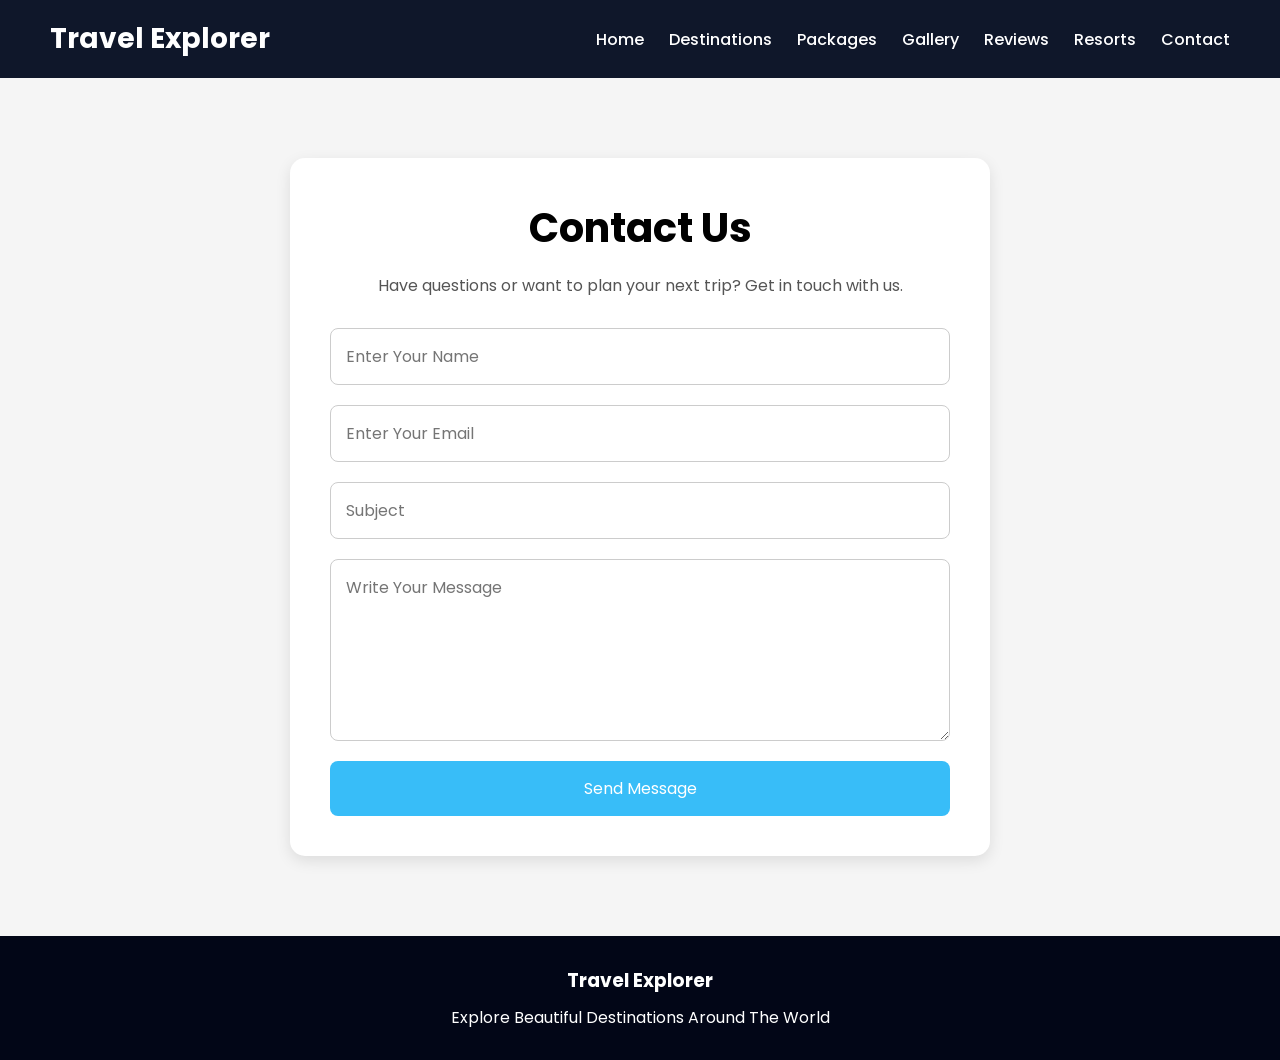
<file: contact.html>
<!DOCTYPE html>
<html lang="en">

<head>

    <meta charset="UTF-8">

    <meta name="viewport"
        content="width=device-width, initial-scale=1.0">

    <title>Contact Us</title>

    <link rel="stylesheet" href="style.css">

    <link rel="preconnect"
        href="https://fonts.googleapis.com">

    <link rel="preconnect"
        href="https://fonts.gstatic.com"
        crossorigin>

    <link href="https://fonts.googleapis.com/css2?family=Poppins:wght@300;400;500;600;700&display=swap"
        rel="stylesheet">

</head>

<body>

    <!-- Navbar -->

    <header>

        <nav class="navbar">

            <div class="logo">
                <h2>Travel Explorer</h2>
            </div>

            <ul class="nav-links">

                <li><a href="index.html">Home</a></li>

                <li><a href="destinations.html">Destinations</a></li>

                <li><a href="packages.html">Packages</a></li>

                <li><a href="gallery.html">Gallery</a></li>
                <li><a href="Reviews.html">Reviews</a></li>
                <li><a href="resorts.html">Resorts</a></li>

                <li><a href="contact.html">Contact</a></li>

            </ul>

        </nav>

    </header>

    <!-- Contact Section -->

    <section class="contact-section">

        <div class="contact-container">

            <h1>Contact Us</h1>

            <p>
                Have questions or want to plan your next trip?
                Get in touch with us.
            </p>

            <form class="contact-form">

                <input type="text"
                    placeholder="Enter Your Name"
                    required>

                <input type="email"
                    placeholder="Enter Your Email"
                    required>

                <input type="text"
                    placeholder="Subject"
                    required>

                <textarea rows="6"
                    placeholder="Write Your Message"></textarea>

                <button type="submit">
                    Send Message
                </button>

            </form>

        </div>

    </section>

    <!-- Footer -->

    <footer>

        <div class="footer-content">

            <h3>Travel Explorer</h3>

            <p>Explore Beautiful Destinations Around The World</p>

        </div>

    </footer>

</body>

</html>
</file>
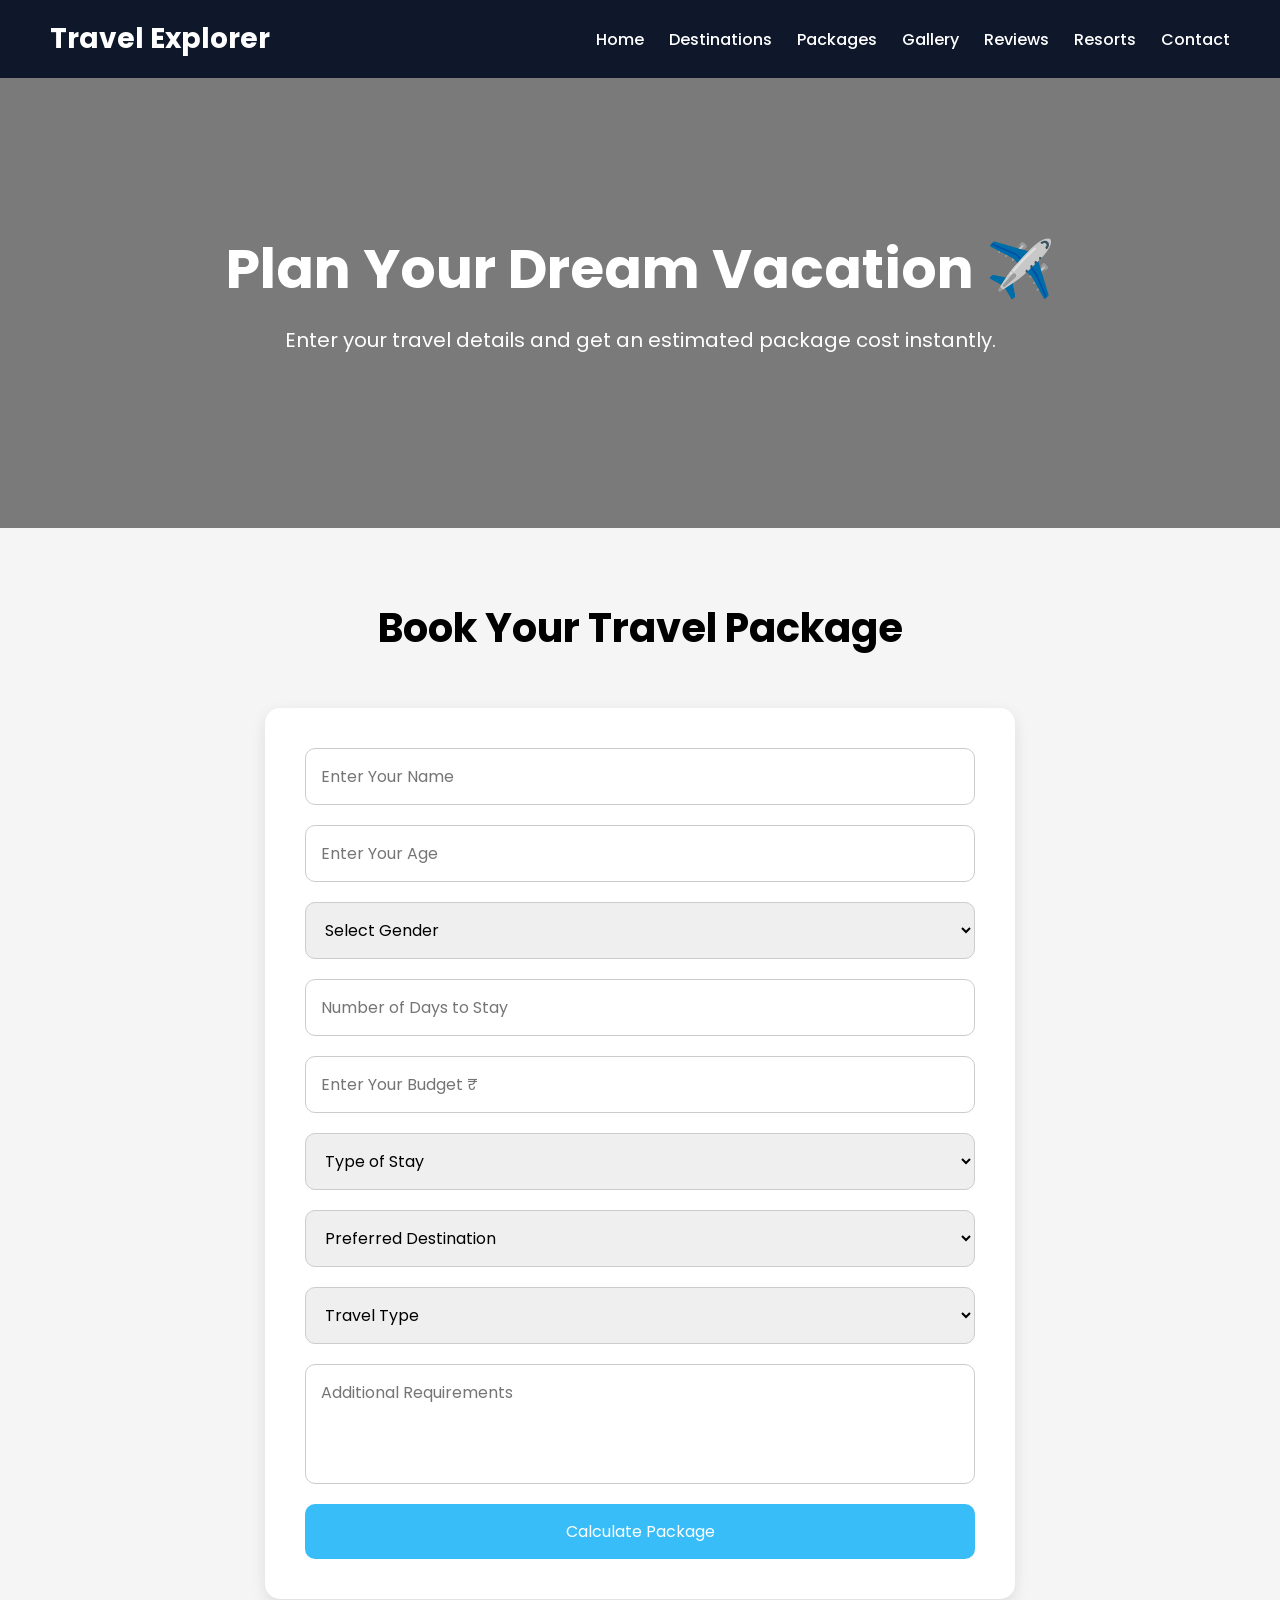
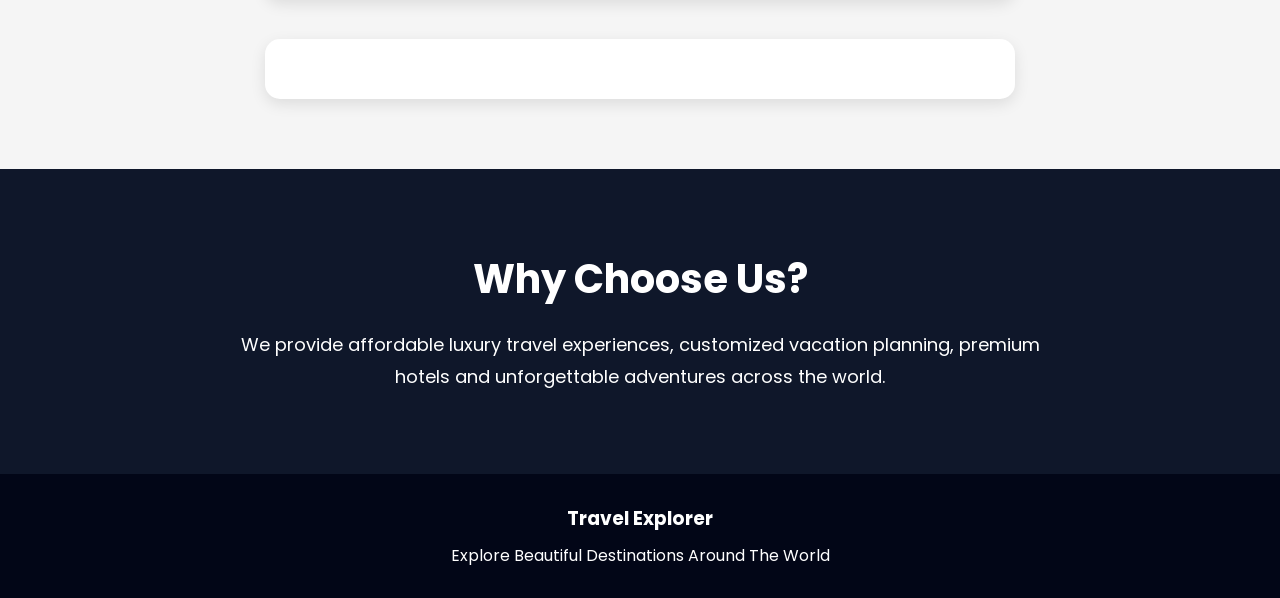
<file: packages.html>
<!DOCTYPE html>
<html lang="en">

<head>

    <meta charset="UTF-8">
    <meta name="viewport" content="width=device-width, initial-scale=1.0">

    <title>Packages</title>

    <link rel="stylesheet" href="style.css">

    <link rel="preconnect" href="https://fonts.googleapis.com">
    <link rel="preconnect" href="https://fonts.gstatic.com" crossorigin>

    <link href="https://fonts.googleapis.com/css2?family=Poppins:wght@300;400;500;600;700&display=swap"
        rel="stylesheet">

</head>

<body>

    <!-- Navbar -->

    <header>

        <nav class="navbar">

            <div class="logo">
                <h2>Travel Explorer</h2>
            </div>

            <ul class="nav-links">

                <li><a href="index.html">Home</a></li>

                <li><a href="destinations.html">Destinations</a></li>

                <li><a href="packages.html">Packages</a></li>

                <li><a href="gallery.html">Gallery</a></li>
                <li><a href="Reviews.html">Reviews</a></li>
                <li><a href="resorts.html">Resorts</a></li>

                <li><a href="contact.html">Contact</a></li>

            </ul>

        </nav>

    </header>

    <!-- Hero Section -->

    <section class="package-hero">

        <div class="hero-content">

            <h1>Plan Your Dream Vacation ✈️</h1>

            <p>
                Enter your travel details and get an estimated package cost instantly.
            </p>

        </div>

    </section>

    <!-- Packages Section -->

    <section class="packages">

        <h2 class="section-title">Book Your Travel Package</h2>

        <div class="package-form-container">

            <form class="package-form" onsubmit="calculatePackage(event)">

                <input type="text"
                    id="name"
                    placeholder="Enter Your Name"
                    required>

                <input type="number"
                    placeholder="Enter Your Age"
                    required>

                <select required>

                    <option value="">Select Gender</option>

                    <option>Male</option>

                    <option>Female</option>

                    <option>Other</option>

                </select>

                <input type="number"
                    id="days"
                    placeholder="Number of Days to Stay"
                    required>

                <input type="number"
                    id="budget"
                    placeholder="Enter Your Budget ₹"
                    required>

                <select id="stay" required>

                    <option value="">Type of Stay</option>

                    <option>Shared Room</option>

                    <option>Separate Room</option>

                    <option>Luxury Resort</option>

                    <option>Villa Stay</option>

                    <option>Budget Hotel</option>

                </select>

                <select id="destination" required>

                    <option value="">Preferred Destination</option>

                    <option>Maldives</option>

                    <option>Kashmir</option>

                    <option>Dubai</option>

                    <option>Kerala</option>

                    <option>Bali</option>

                    <option>Paris</option>

                    <option>Goa</option>

                    <option>Turkey</option>

                </select>

                <select required>

                    <option value="">Travel Type</option>

                    <option>Adventure</option>

                    <option>Family Trip</option>

                    <option>Honeymoon</option>

                    <option>Solo Travel</option>

                    <option>Friends Trip</option>

                </select>

                <textarea placeholder="Additional Requirements"></textarea>

                <button type="submit">Calculate Package</button>

            </form>

        </div>

        <!-- Result Box -->

        <div id="result-box"></div>

    </section>

    <!-- Why Choose Us -->

    <section class="about">

        <div class="about-content">

            <h2>Why Choose Us?</h2>

            <p>
                We provide affordable luxury travel experiences, customized vacation planning,
                premium hotels and unforgettable adventures across the world.
            </p>

        </div>

    </section>

    <!-- Footer -->

    <footer>

        <div class="footer-content">

            <h3>Travel Explorer</h3>

            <p>
                Explore Beautiful Destinations Around The World
            </p>

        </div>

    </footer>

    <!-- JavaScript -->

    <script>

        function calculatePackage(event){

            event.preventDefault();

            let name =
                document.getElementById("name").value;

            let days =
                parseInt(document.getElementById("days").value);

            let budget =
                parseInt(document.getElementById("budget").value);

            let stay =
                document.getElementById("stay").value;

            let destination =
                document.getElementById("destination").value;

            let stayCost = 0;

            if(stay === "Shared Room"){
                stayCost = 1500;
            }

            else if(stay === "Separate Room"){
                stayCost = 3000;
            }

            else if(stay === "Luxury Resort"){
                stayCost = 8000;
            }

            else if(stay === "Villa Stay"){
                stayCost = 12000;
            }

            else{
                stayCost = 2000;
            }

            let foodCost = 1000 * days;

            let travelCost = 5000;

            let totalCost =
                (stayCost * days)
                + foodCost
                + travelCost;

            let resultMessage = "";

            if(budget >= totalCost){

                resultMessage =

                `
                <h2>Travel Package Result 🌍</h2>

                <p><strong>Name:</strong> ${name}</p>

                <p><strong>Destination:</strong> ${destination}</p>

                <p><strong>Stay Type:</strong> ${stay}</p>

                <p><strong>Days:</strong> ${days}</p>

                <p><strong>Estimated Cost:</strong> ₹${totalCost}</p>

                <p style="color:green;">
                    ✅ Your budget is sufficient for this trip.
                </p>
                `;
            }

            else{

                resultMessage =

                `
                <h2>Travel Package Result 🌍</h2>

                <p><strong>Name:</strong> ${name}</p>

                <p><strong>Destination:</strong> ${destination}</p>

                <p><strong>Estimated Cost:</strong> ₹${totalCost}</p>

                <p style="color:red;">
                    ❌ Your budget is lower than the estimated travel cost.
                </p>
                `;
            }

            document.getElementById("result-box").innerHTML =
                resultMessage;
        }

    </script>


</body>

</html>
</file>
<file: style.css>
* {
    margin: 0;
    padding: 0;
    box-sizing: border-box;
    font-family: 'Poppins', sans-serif;
}

body {
    background-color: #f5f5f5;
}

/* Navbar */

.navbar {
    background-color: #0f172a;
    color: white;
    padding: 18px 50px;

    display: flex;
    justify-content: space-between;
    align-items: center;
}

.logo h2 {
    font-size: 28px;
}

.nav-links {
    display: flex;
    gap: 25px;
    list-style: none;
}

.nav-links a {
    color: white;
    text-decoration: none;
    font-weight: 500;
    transition: 0.3s;
}

.nav-links a:hover {
    color: #38bdf8;
}

/* Hero Section */

.hero {
    height: 90vh;

    background-image:
        linear-gradient(rgba(0, 0, 0, 0.5),
            rgba(0, 0, 0, 0.5)),
        url('https://images.unsplash.com/photo-1500530855697-b586d89ba3ee?w=1600');

    background-size: cover;
    background-position: center;

    display: flex;
    justify-content: center;
    align-items: center;

    text-align: center;
    color: white;
}
/* Contact Page */

.contact-section {
    padding: 80px 20px;
    background-color: #f5f5f5;

    display: flex;
    justify-content: center;
    align-items: center;
}

.contact-container {
    background-color: white;

    width: 100%;
    max-width: 700px;

    padding: 40px;

    border-radius: 15px;

    box-shadow: 0 5px 15px rgba(0,0,0,0.1);

    text-align: center;
}

.contact-container h1 {
    margin-bottom: 15px;
    font-size: 40px;
}

.contact-container p {
    margin-bottom: 30px;
    color: #555;
}

.contact-form {
    display: flex;
    flex-direction: column;
    gap: 20px;
}

.contact-form input,
.contact-form textarea {

    padding: 15px;

    border: 1px solid #ccc;

    border-radius: 8px;

    outline: none;

    font-size: 16px;
}

.contact-form button {

    padding: 15px;

    border: none;

    background-color: #38bdf8;

    color: white;

    font-size: 16px;

    border-radius: 8px;

    cursor: pointer;

    transition: 0.3s;
}

.contact-form button:hover {
    background-color: #0284c7;
}

.hero-content h1 {
    font-size: 60px;
    margin-bottom: 15px;
}

.hero-content p {
    font-size: 20px;
    margin-bottom: 25px;
}

.hero-content button {
    padding: 12px 30px;
    border: none;
    background-color: #38bdf8;
    color: white;
    border-radius: 30px;
    font-size: 16px;
    cursor: pointer;
    transition: 0.3s;
}

.hero-content button:hover {
    background-color: #0284c7;
}

/* Destinations */




.destinations{
    padding: 70px 50px;
}

.section-title{
    text-align: center;
    font-size: 40px;
    margin-bottom: 50px;
}

.destination-container{
    display: flex;
    flex-wrap: wrap;
    justify-content: center;
    gap: 30px;
}

/* Flip Cards */

.flip-card{
    background: transparent;
    width: 300px;
    height: 420px;
    perspective: 1000px;
}

.flip-card-inner{
    position: relative;
    width: 100%;
    height: 100%;
    text-align: center;
    transition: transform 0.8s;
    transform-style: preserve-3d;
}

.flip-card:hover .flip-card-inner{
    transform: rotateY(180deg);
}

.flip-card-front,
.flip-card-back{
    position: absolute;
    width: 100%;
    height: 100%;
    border-radius: 15px;
    overflow: hidden;
    backface-visibility: hidden;

    background-color: white;

    box-shadow: 0 5px 15px rgba(0,0,0,0.1);
}

.flip-card-front img{
    width: 100%;
    height: 220px;
    object-fit: cover;
}

.flip-card-front h3{
    padding: 20px 20px 10px;
    font-size: 24px;
}

.flip-card-front p{
    padding: 0 20px 20px;
    color: #555;
}

.flip-card-back{
    transform: rotateY(180deg);

    padding: 25px;

    display: flex;
    flex-direction: column;
    justify-content: center;
    align-items: flex-start;

    text-align: left;
}

.flip-card-back h2{
    color: #0d6efd;
    margin-bottom: 20px;
}

.flip-card-back p{
    margin-bottom: 12px;
    color: #333;
    line-height: 1.6;
}
/* About */

.about {
    background-color: #0f172a;
    color: white;
    padding: 80px 50px;
    text-align: center;
}

.about-content h2 {
    font-size: 40px;
    margin-bottom: 20px;
}

.about-content p {
    max-width: 800px;
    margin: auto;
    font-size: 18px;
    line-height: 1.8;
}

/* packages */
/* Package Hero */

.package-hero{
    height: 50vh;

    background-image:
        linear-gradient(rgba(0,0,0,0.5),
        rgba(0,0,0,0.5)),
        url('https://images.unsplash.com/photo-1502920917128-1aa500764cbd?w=1600');

    background-size: cover;
    background-position: center;

    display: flex;
    justify-content: center;
    align-items: center;

    text-align: center;
    color: white;
}

.package-hero h1{
    font-size: 55px;
    margin-bottom: 15px;
}

.package-hero p{
    font-size: 20px;
}

/* Packages */

.packages{
    padding: 70px 50px;
    background-color: #f5f5f5;
}

.package-form-container{
    display: flex;
    justify-content: center;
}

.package-form{

    width: 100%;
    max-width: 750px;

    background-color: white;

    padding: 40px;

    border-radius: 15px;

    box-shadow: 0 5px 15px rgba(0,0,0,0.1);

    display: flex;
    flex-direction: column;

    gap: 20px;
}

.package-form input,
.package-form select,
.package-form textarea{

    padding: 15px;

    border: 1px solid #ccc;

    border-radius: 10px;

    outline: none;

    font-size: 16px;
}

.package-form textarea{
    resize: none;
    height: 120px;
}

.package-form button{

    padding: 15px;

    border: none;

    background-color: #38bdf8;

    color: white;

    border-radius: 10px;

    font-size: 16px;

    cursor: pointer;

    transition: 0.3s;
}

.package-form button:hover{
    background-color: #0284c7;
}

/* Result Box */

#result-box{

    margin-top: 40px;

    background-color: white;

    padding: 30px;

    border-radius: 15px;

    box-shadow: 0 5px 15px rgba(0,0,0,0.1);

    max-width: 750px;

    margin-left: auto;
    margin-right: auto;

    line-height: 2;
}

#result-box h2{
    color: #0d6efd;
    margin-bottom: 15px;
}

/* Responsive */

@media(max-width:768px){

    .package-hero h1{
        font-size: 38px;
    }

    .package-hero p{
        font-size: 16px;
    }

    .packages{
        padding: 50px 20px;
    }

    .package-form{
        padding: 25px;
    }

}

/* Footer */

footer {
    background-color: #020617;
    color: white;
    text-align: center;
    padding: 30px 20px;
}

.footer-content h3 {
    margin-bottom: 10px;
}

.footer-links {
    margin-top: 15px;

    display: flex;
    justify-content: center;
    gap: 20px;
}

.footer-links a {
    color: #38bdf8;
    text-decoration: none;
}

/* Responsive */

@media (max-width: 768px) {

    .navbar {
        flex-direction: column;
        gap: 20px;
        padding: 20px;
    }

    .nav-links {
        flex-wrap: wrap;
        justify-content: center;
    }

    .hero-content h1 {
        font-size: 40px;
    }

    .hero-content p {
        font-size: 16px;
    }

    .section-title {
        font-size: 32px;
    }

}
</file>
